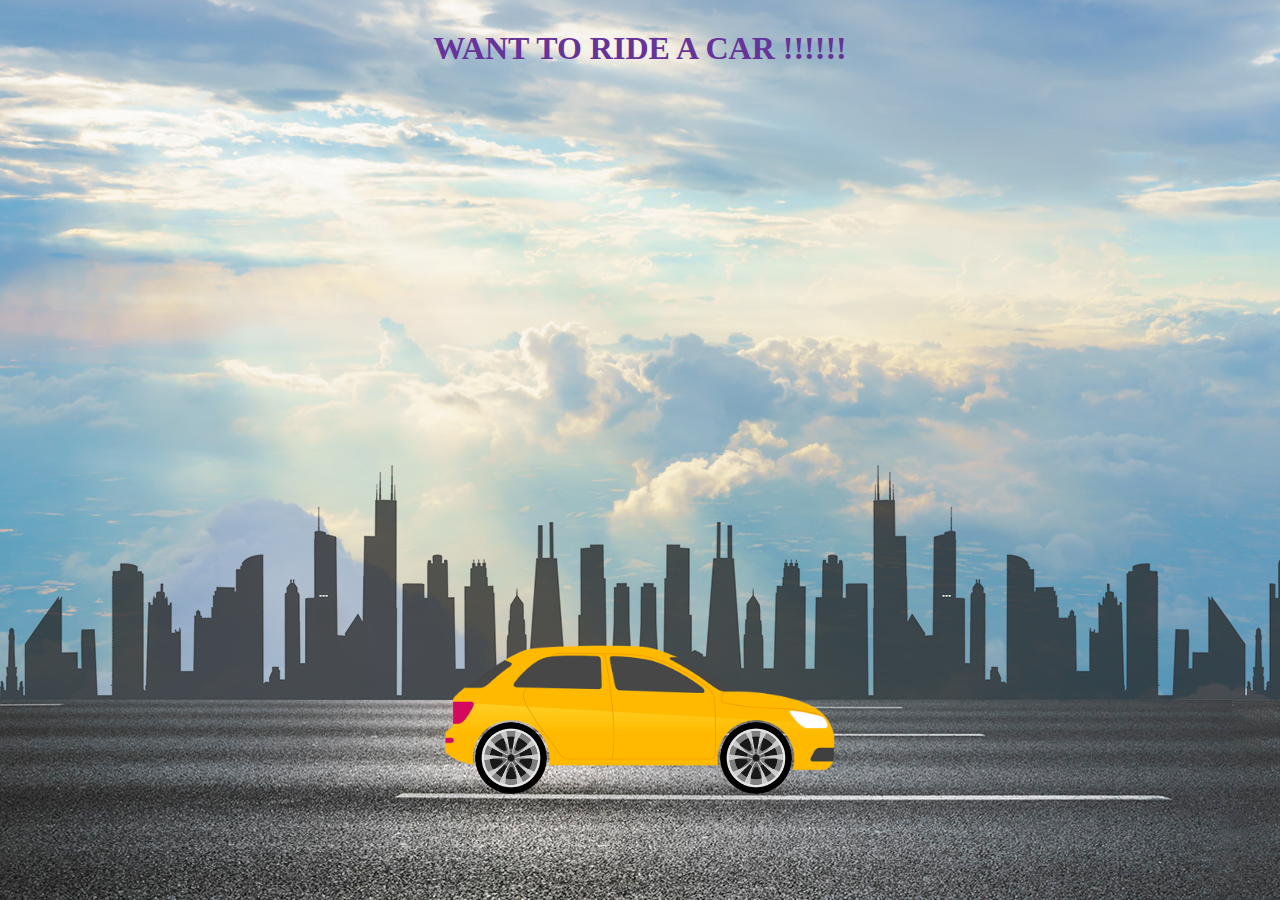
<file: Car Animation/index.html>
<html>
<head>
	<title>Moving car</title>
	<style>
		*{
			margin:0;
			padding: 0;
		}
		.hero{
			height: 100vh;
			width: 100%;
			background-image: url(sky.jpg);
			background-size: cover;
			background-position: center;
			position: relative;
			overflow-x: hidden;
			color:  rebeccapurple;
			text-align: center;
			/*margin-top: 30px;*/

		}
		h1{
			margin-top: 30px;
		}
		.highway{
			height: 200px;
			width: 500%;
			display: block;
			background-image: url(road.jpg);
			position: absolute;
			bottom: 0;
			left: 0;
			right: 0;
			z-index: 1;
			background-repeat: repeat-x;
			animation: highway 5s linear infinite;

		}
		@keyframes highway{
			100%{
				transform: translateX(-3400px);
			}
		}
		.city{
			height: 250px;
			width: 500%;
			background-image:url(city.png);
			position: absolute;
			bottom: 200px;
			left: 0;
			right: 0;
			display: block;
			z-index: 1;
			background-repeat: repeat-x;
			animation: city 20s linear infinite;

		}

		@keyframes city{
			100%{
				transform: translateX(-1400px);
			}
		}
		.car{
			width: 400px;
			left:50%;
			bottom: 100px;
			transform: translateX(-50%);
			position: absolute;
			z-index: 2;
		}
		.car img{
			width: 100%;
			animation: car 1s linear infinite;

		}
		@keyframes car{
			100%{
				transform: translateY(-1px);
			}
			50%{
				transform: translateY(1px);
			}
			0%{
				transform: translateY(-1px);
			}
		}
		.wheel{
			left:50%;
			bottom: 178px;
			transform: translateX(-50%);
			position: absolute;
			z-index: 2;

		}
		.wheel img{
			width:72px;
			height: 72px;
			animation: wheel 1s linear infinite;
		}
		.back-wheel{
			left:-165px;
			position: absolute;
		}
		.front-wheel{
			left: 80px;
			position: absolute;
		}
		@keyframes wheel{
			100%{
				transform: rotate(360deg);
			}
		}

	</style>
</head>
<body>
	<div class="hero">
		<h1>WANT TO RIDE A CAR !!!!!!</h1>
		<div class="highway"></div>
			<div class="city"></div>
			<div class="car">
				<img src="car.png">
			</div>
			<div class="wheel">
				<img src="wheel.png" class="back-wheel">
				<img src="wheel.png" class="front-wheel">
			</div>
				
	</div>
</body>
</html>
</file>
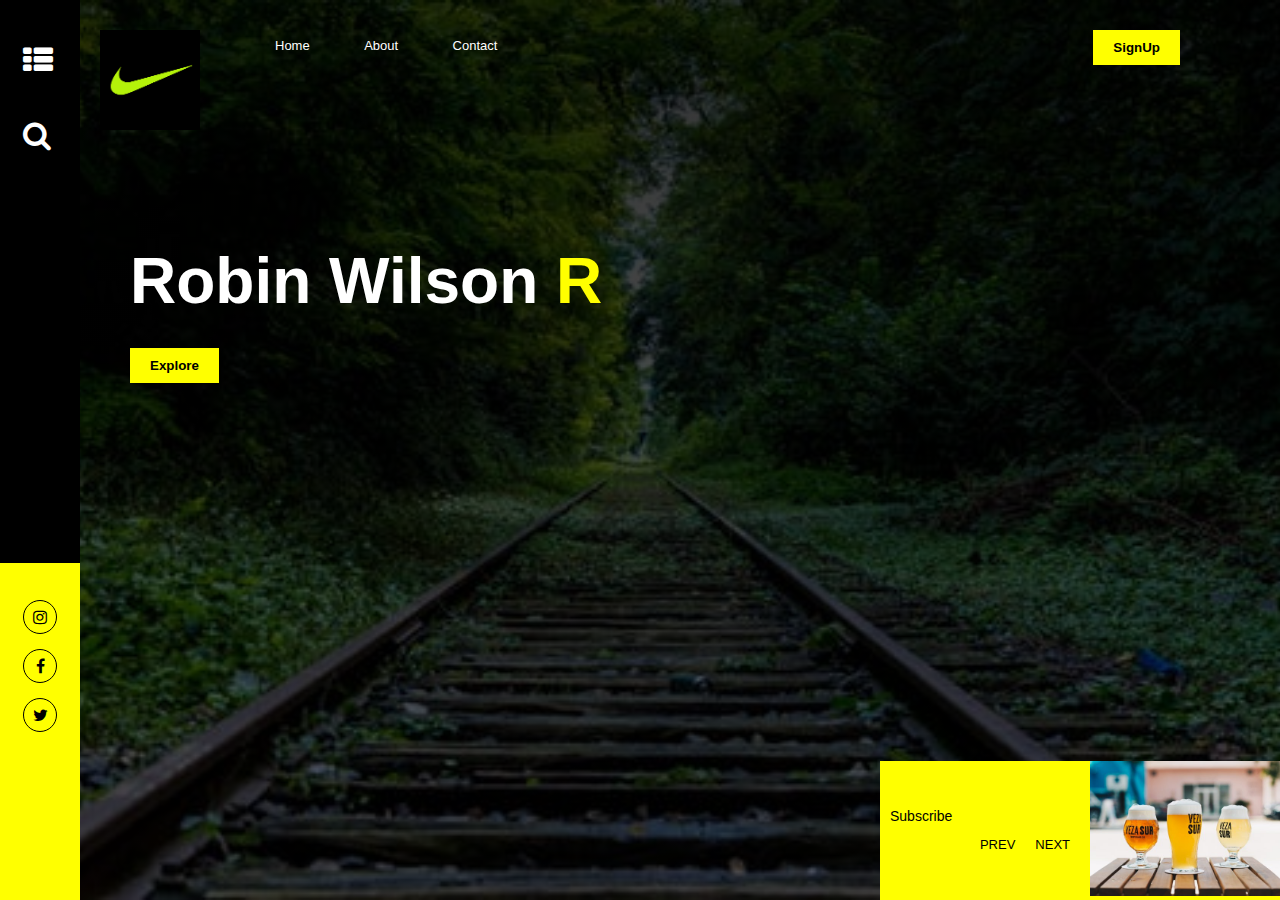
<file: Home Page/index.html>
<!DOCTYPE html>
<html>
<head>
	<title>Design</title>
	<meta name="viewport" content="width=device-width,initial-scale=1">
	<link rel="stylesheet" type="text/css" href="style.css">
	<link rel="stylesheet" type="text/css" href="https://stackpath.bootstrapcdn.com/font-awesome/4.7.0/css/font-awesome.min.css">
</head>
<body>
	<div class="hero">
		<div class="nav-bar">
			<div class="nav-logo">
				<img src="nike.png">
			</div>
			<div class="nav-links" id="nav-links">
				<i class="fa fa-close" onclick="closeMenu()"></i>
				<ul>
					<a href="#"><li>Home</li></a>
					<a href="#"><li>About</li></a>
					<a href="#"><li>Contact</li></a>
				</ul>
				<button type="button" class="btn">SignUp</button>
			</div>
			<i class="fa fa-bars" onclick="showMenu()"></i>
		</div>
		<div class="banner-title">
			<h1>Robin Wilson <span>R</span></h1>
			<button type="button" class="btn">Explore</button>
		</div>
		<div class="vertical-bar">
			<div class="search-icon">
				<i class="fa fa-th-list" aria-hidden="true"></i>
				<i class="fa fa-search" aria-hidden="true"></i>
			</div>
			<div class="social-icon">
				<i class="fa fa-instagram" aria-hidden="true"></i>
				<i class="fa fa-facebook" aria-hidden="true"></i>
				<i class="fa fa-twitter" aria-hidden="true"></i>

			</div>
			</div>
			<div class="notifications">
				<div class="contents">
					<small>Subscribe</small>
					<p><a href="#">PREV</a><a href="#">NEXT</a></p>
				</div>
				<div class="notification-img">
					<img src="beer.jpeg">
				</div>
			
		</div>
	</div>
<script type="text/javascript">
	var show=document.getElementById("nav-links");
	function showMenu(){
		show.style.right = "0";
	}
	
	function closeMenu(){
		show.style.right ="-200px";
	}
</script>
</body>
</html>
</file>
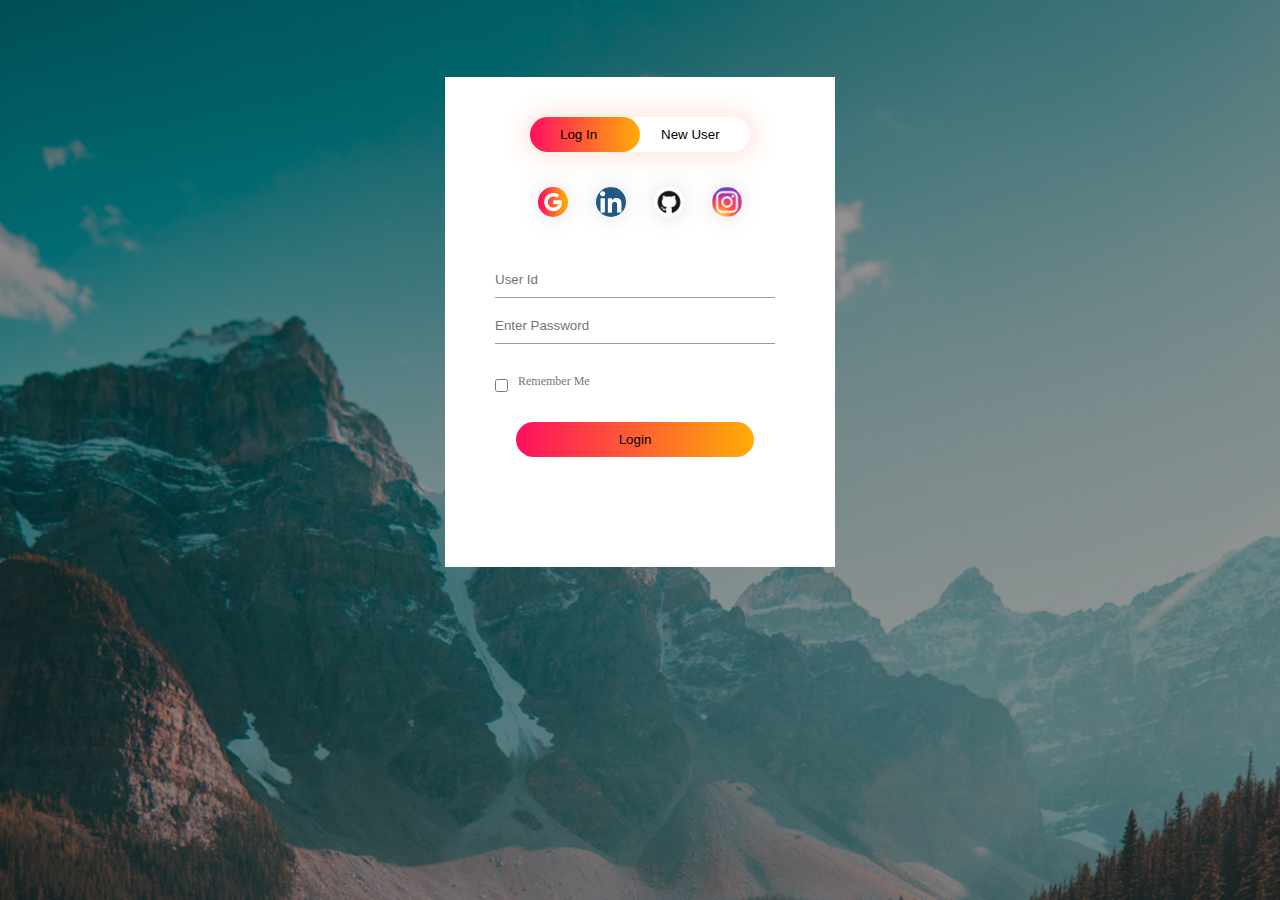
<file: Login-Register/index.html>
<html>
<head>
	<title>login and registration</title>
	<link rel="stylesheet" href="style.css">
</head>
	<body>
		<div class="hero">
			<div class="form-box">
				<div class="button-box">
					<div id="btn"></div>

					<button type="button" class="toggle-btn" onclick="login()">Log In</button>
					<button type="button" class="toggle-btn" onclick="register()">New User</button>
				</div>
			
			<div class="social-icons">
				<a href="https://www.google.com/"><img src="gp.png"></a>
				<a href="https://www.linkedin.com/in/robinrayappa"/><img src="image.png"></a>
				<a href="https://github.com/wilsonr19"><img src="GitHub.png"></a>
				<a href=""><img src="insta.png"></a>
			</div>
			<form class="input" id="login">
				<input type="text" class="input-field" placeholder="User Id" name="user" required>
				<input type="text" class="input-field" placeholder="Enter Password" name="password" required>
				<input type="checkbox" class="chech-box"><span>Remember Me</span>
				<button type="submit" class="submit-btn">Login</button>
			</form>

			<form class="input" id="register">
				<input type="text" class="input-field" placeholder="User Id" name="user" required>
				<input type="email" class="input-field" placeholder="Enter Email" name="email" required>
				<input type="text" class="input-field" placeholder="Enter Password" name="password" required>
				<input type="checkbox" class="chech-box"><span>I Agree</span>
				<button type="submit" class="submit-btn">New User</button>
			</form>
			</div>
		</div>

		<script>
			var x= document.getElementById("login");
			var y= document.getElementById("register");
			var z= document.getElementById("btn");

			function register(){
				x.style.left = "-400px";
				y.style.left = "50px";
				z.style.left = "110px";
			}

			function login(){
				x.style.left = "50px";
				y.style.left = "450px";
				z.style.left = "0px";
			}

			
		</script>
	</body>

</html>
</file>
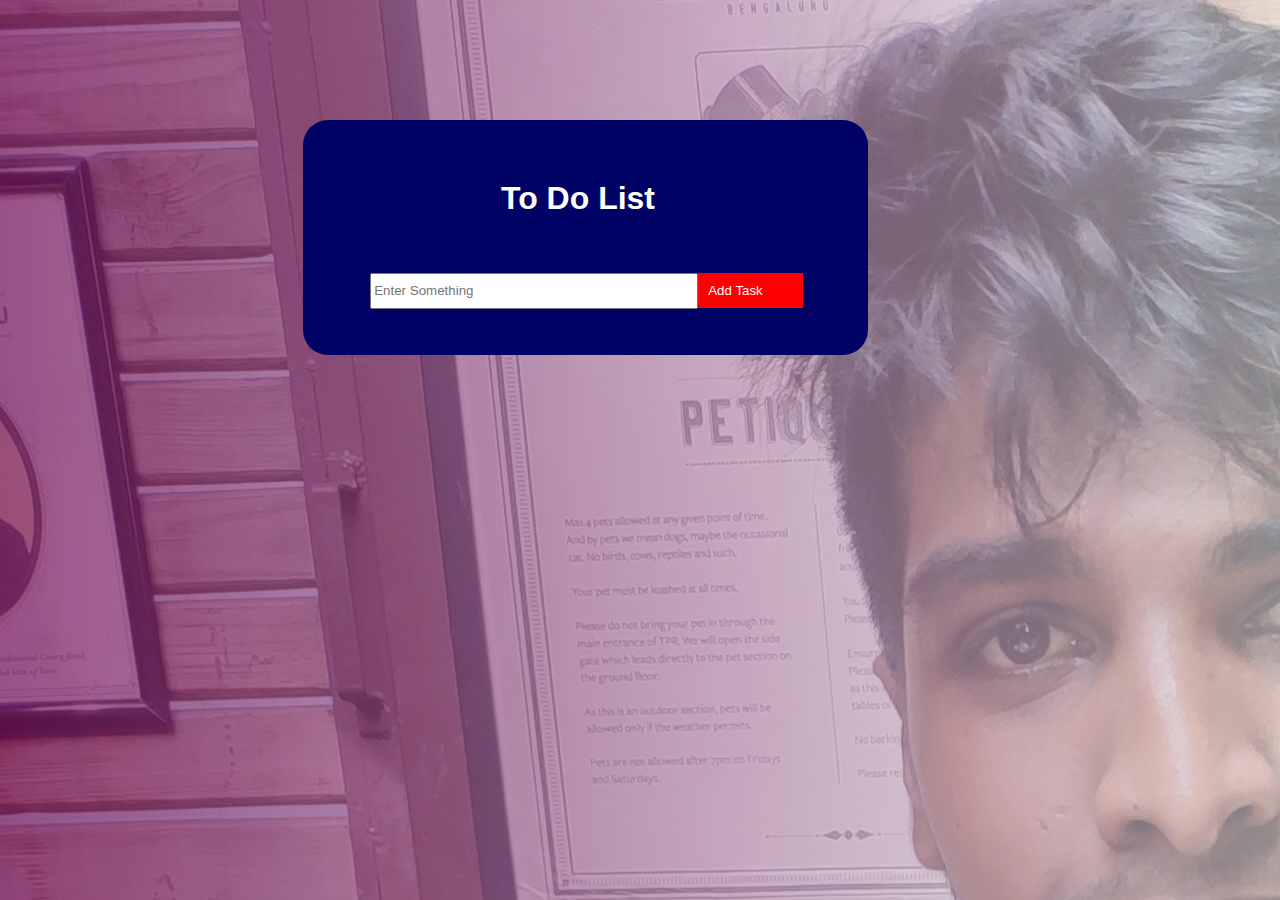
<file: ToDoList/index.html>
<!DOCTYPE html>
<html lang="en">
	<head>
		<meta charset="UTF-8">
  		<!--<meta name="description" content="Free Web tutorials">
  		<meta name="keywords" content="HTML,CSS,XML,JavaScript">
  		<meta name="author" content="John Doe">-->
  		<meta name="viewport" content="width=device-width, initial-scale=1.0 user-scalable=yes">
  		<link rel="stylesheet" type="text/css" href="mystyle.css">
	</head>
	<body>
		<div id="wrapper">
			<h1>To Do List</h1>
			<input id="task" placeholder="Enter Something"><button id="add">Add Task</button>
			<div id="todos"></div>
		</div>
		<script src="myscript.js"></script>
	</body>
</html>
</file>
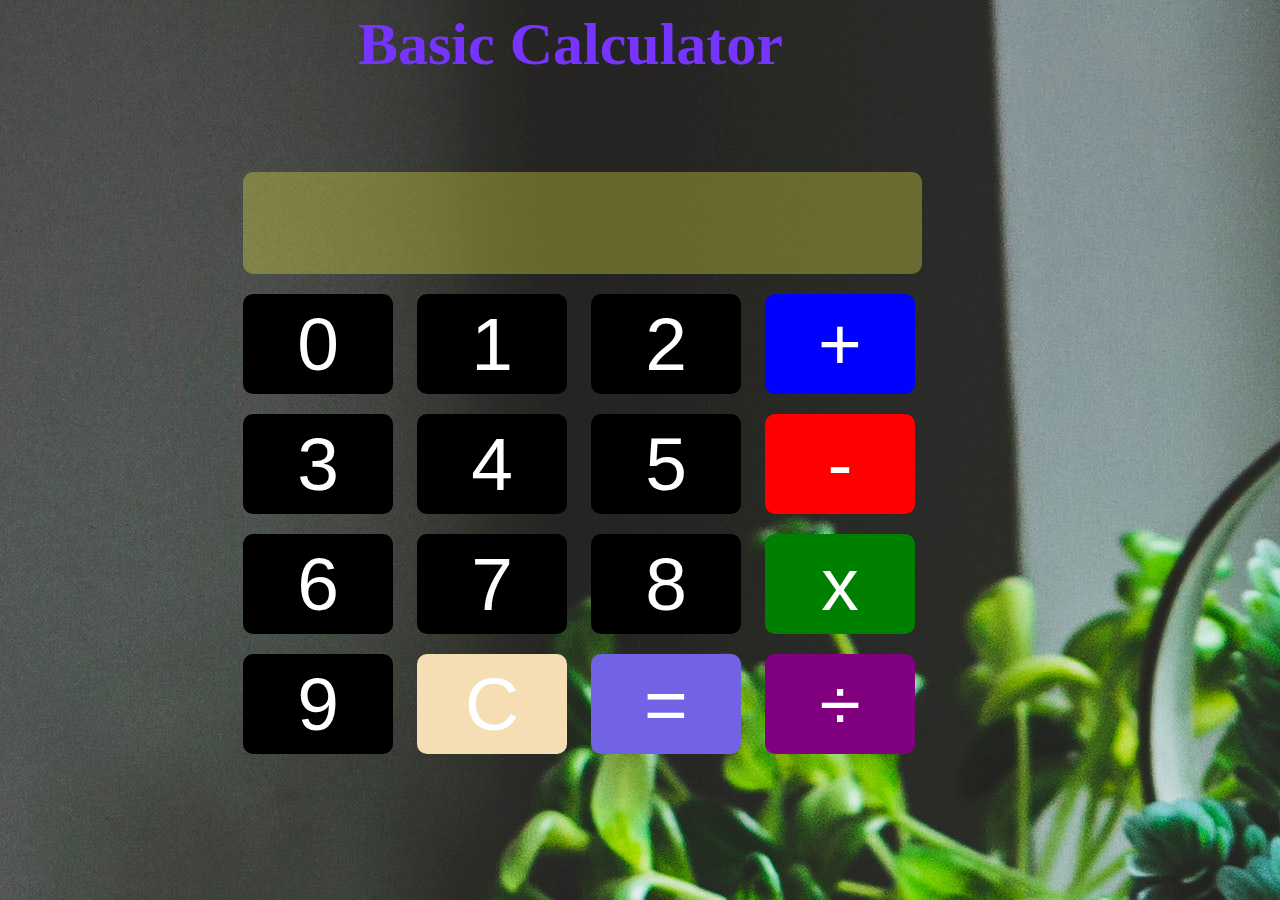
<file: Calculator/calculator.html>
<!DOCTYPE html>
<html>
	<head>
		
		<meta charset="utf-8">
		<meta name="description" content="Calculator">
  		<!--<meta name="keywords" content="HTML,CSS,XML,JavaScript">
  		<meta name="author" content="John Doe">-->
  		<meta name="viewport" content="width=device-width, initial-scale=1.0">
  		<link rel="stylesheet" type="text/css" href="style.css">
  		<title>Calculator</title>
</head>
	</head>
	<body>
		<h1>Basic Calculator</h1>
		<br/>
		<form id="myform" Name="calc">
			<input name="display" style="width:675px;height: 100px;text-align: center;background-color:#ee45;"><br/>
			<input type="button" value="0" onclick="calc.display.value+='0'">
			<input type="button" value="1" onclick="calc.display.value+='1'">
			<input type="button" value="2" onclick="calc.display.value+='2'">
			<input type="button" value="+"  onclick="calc.display.value+='+'" style="background-color: blue;"><br/>
			<input type="button" value="3" onclick="calc.display.value+='3'">
			<input type="button" value="4" onclick="calc.display.value+='4'">
			<input type="button" value="5" onclick="calc.display.value+='5'">
			<input type="button" value="-" onclick="calc.display.value+='-'" style="background-color: red;"><br/>
			<input type="button" value="6" onclick="calc.display.value+='6'">
			<input type="button" value="7" onclick="calc.display.value+='7'">
			<input type="button" value="8" onclick="calc.display.value+='8'">
			<input type="button" value="x" onclick="calc.display.value+='*'" style="background-color: green;"><br/>
			<input type="button" value="9" onclick="calc.display.value+='9'">
			<input type="button" value="C" onclick="calc.display.value=''" style="background-color: wheat;">
			<input type="button" value="=" onclick="calc.display.value=eval(calc.display.value)" style="background-color:#7262e4;">
			<input type="button" value="&#247;" onclick="calc.display.value+='/'" style="background-color:purple;">
			

		</form>
		
	</body>
</html>
</file>
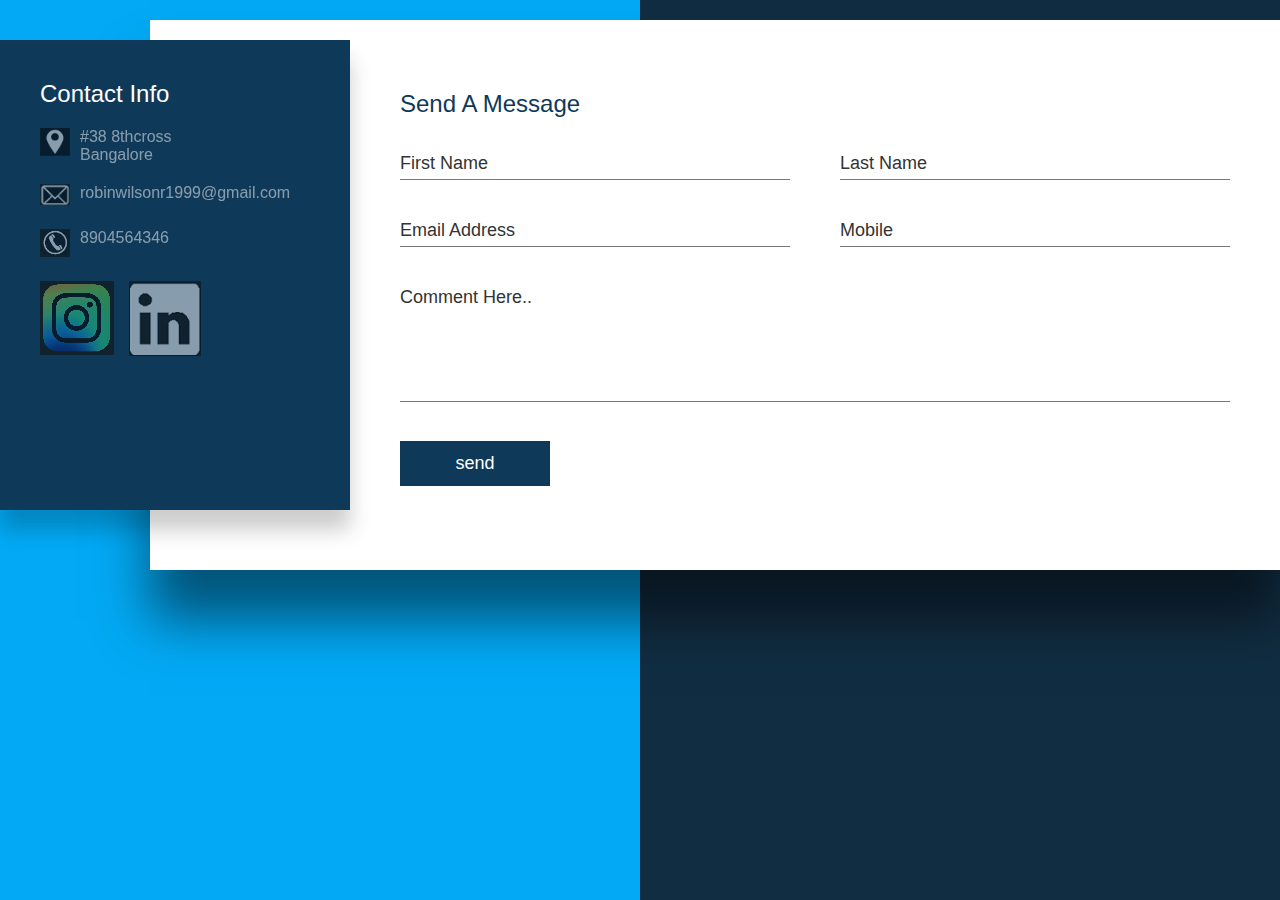
<file: Contact/index1.html>
<!DOCTYPE html>
<html>
<head>
	<title>Contact Info</title>
	<meta charset="utf-8">
	<meta name="viewport" content="width=device-width,initial-scale=1.0">
	<link rel="stylesheet" type="text/css" href="contact_style.css">
</head>
<body>
	<section>
	<div class="container">
		<div class="containerinfo">
			<div>
				<h2>Contact Info</h2>
				<ul class="info">
					<li>
						<span><img src="location.png"></span>
						<span>#38 8thcross<br>Bangalore</span>
					</li>
					<li>
						<span><img src="mail.png"></span>
						<span>robinwilsonr1999@gmail.com</span>
					</li>
					<li>
						<span><img src="contact.png"></span>
						<span>8904564346</span>
					</li>
				</ul>
				<ul class="sci">
					<li><a href="#"><img src="Instagram.png"></a></li>
					<li><a href="#"><img src="link.png"></a></li>
				</ul>
			</div>
		</div>
		<div class="contactform">
			<h2>Send A Message</h2>
			<div class="formbox">
				<div class="inputbox w50">
					<input type="text" name="name" required>
					<span>First Name</span>
				</div>
				<div class="inputbox w50">
					<input type="text" name="name" required>
					<span>Last Name</span>
				</div>
				<div class="inputbox w50">
					<input type="text" name="name" required>
					<span>Email Address</span>
				</div>
				<div class="inputbox w50">
					<input type="text" name="name" required>
					<span>Mobile</span>
				</div>
				<div class="inputbox w100">
					<textarea name="" required></textarea>
					<span>Comment Here..</span>
				</div>
				<div class="inputbox w50">
					<input type="submit" value="send">
					<!-- <span>First Name</span> -->
				</div>
			</div>
		</div>
	</div>
	</section>

</body>
</html>
</file>
<file: Home Page/style.css>
*{
	margin: 0;
	padding: 0;
	font-family: sans-serif;
}

.hero{
	height: 100vh;
	background-image: linear-gradient(rgba(0,0,0,0.8),rgba(0,0,0,0.6)),url(pexel.jpg);
	background-position: center;
	background-size: cover;
	overflow-x: hidden;
	position: relative;
}

.nav-bar{
	display: flex;
	padding: 30px 100px;
}

.nav-links{
	flex: 1;
}

.nav-logo img{
	width: 100px;
}

.nav-links ul{
	margin-left: 50px;
	display: inline;
}

.nav-links ul li{
	list-style: none;
	display: inline-block;
	padding: 8px 25px;
}

.nav-links ul a{
	color: #fff;
	text-decoration: none;
	font-size: 13px;
}

.nav-links ul li::after{
	content: '';
	width: 0;
	height: 2px;
	background:yellow;
	display: block;
	margin: auto;
	transition: .5s;

}

.nav-links ul li:hover::after{
	width: 100%;
}

.btn{
	padding: 10px 20px;
	border:0;
	background: yellow;
	font-weight: bold;
	cursor: pointer;
	/*float: right;*/
}

.nav-links .btn{
	float: right;
}

.banner-title{
	margin: 80px 130px;
	color: #fff;

}

.banner-title h1{
	font-size: 64px;
	margin-bottom: 30px;
}

.banner-title h1 span{
	color: yellow;
}

.vertical-bar{
	height:100%;
	background:#000;
	top:0;
	left: 0;
	position: absolute;
}

.search-icon{
	height: 60%;
	width: 80px;

}

.search-icon .fa{
	margin: 45px 23px;
	display: block;
	color: #fff;
	font-size: 30px;
	cursor: pointer;
}

.social-icon{
	height: 35%;
	width: 80px;
	background:yellow;
	text-align: center;
	padding-top: 27%;
	bottom: 0;
	position: absolute;
}

.social-icon .fa{
	margin: 15px 23px;
	display: block;
	padding: 8px;
	border:1px solid #000;
	border-radius: 50%;
	cursor: pointer;
}

.notifications{
	display: flex;
	width: 400px;
	right: 0;
	bottom: 0;
	position: absolute;
	background:yellow;
	align-items: center;
}

.contents{
	flex-basis: 50%;
	padding: 10px;
}

.notification-img{
	flex-basis: 50%;
}

.notification-img img{
	width:100% 
}

.contents a{
	text-decoration:none;
	color:#000;
	font-size: 13px;
	margin: 0 10px;
}

.contents p{
	text-align: right;
	margin-top: 10px;
}

.contents small{
	font-size: 14px;
}

.nav-bar .fa{
	display: none;
}

@media (max-width: 700px){
	.vertical-bar{
		display: none;
	}

	.banner-title{
		margin: 80px 40px;
	}

	.banner-title h1{
		font-size: 50px;
	}

	.notifications{
		width: 100%;
	}

	.nav-bar{
		padding: 10px 30px;
	}

	.fa-bars{
		position: absolute;
		right: 20px;
		top:10px;
	}

	.nav-bar .fa{
		display: block;
		color: #fff;
		margin: 10px 25px;
		font-size: 20px;
		cursor: pointer;
	}

	.nav-links{
		height: 100vh;
		width: 200px;
		background:#000;
		top:0;
		right: -200px;
		position: absolute;
		text-align: left;
		z-index: 2;
		transition: 0.5s;
	}

	.nav-links ul a{
		display: block;
	}

	.nav-links .btn{
		float: none;
		margin-left: 25px;
		margin-top: 10px;
	}
}
</file>
<file: Login-Register/style.css>
*{
	margin:0;
	padding:0;

}

.hero{
	height:100%;
	width:100%;
	background-image: linear-gradient(rgba(0,0,0,0.4),rgba(0,0,0,0.4)),url(banner.jpg); 
	background-position: center;
	background-size: cover;
	position: absolute;
}

.form-box{
	width: 380px;
	height: 480px;
	position: relative;
	margin: 6% auto;
	background: #fff;
	padding: 5px;
	overflow: hidden;
}

.button-box{
	width: 220px;
	margin: 35px auto;
	position: relative;
	box-shadow: 0 0 20px 9px #ff61241f;
	border-radius: 30px;

}

.toggle-btn{
	padding: 10px 30px;
	cursor: pointer;
	background: transparent;
	border:0;
	outline: none;
	position:relative;
}

#btn{
	top: 0;
	left: 0;
	position:absolute;
	width: 110px;
	height: 100%;
	background :linear-gradient(to right, #ff105f, #ffad06);
	border-radius: 30px;
	transition: .5s;
}

.social-icons{
	margin: 30px auto;
	text-align: center;
}
.social-icons img{
	width: 30px;
	margin: 0 12px;
	box-shadow: 0 0 20px 0 #7f7f7f3d;
	cursor: pointer;
	border-radius: 50%;

}

.input{
	top:180px;
	position:absolute;
	width:280px;
	transition: .5s;
}

.input-field{
	width:100%;
	padding:10px 0 ;
	margin: 5px 0 ;
	border-left: 0;
	border-right: 0;
	border-top: 0;
	border-bottom: 1px solid  #999;
	outline: none;
	background: transparent;

}

#login{
	left:50px;
}

#register{
	left:450px;
}

.submit-btn{
	width: 85%;
	padding: 10px 30px ;
	cursor: pointer;
	display:block;
	margin: auto;
	background: linear-gradient(to right, #ff105f, #ffad06);
	border:0;
	outline: none;
	border-radius: 30px;

}

.chech-box{
	margin: 30px 10px 30px 0;

}

span{
	color:#777;
	font-size: 12px;
	position: absolute;
	bottom: 68px
}
</file>
<file: ToDoList/mystyle.css>
body{
	text-align: center;
	/*background-color: #6495ed;*/
	color:white;
	font-family: helvetica,Arial;
	background-image: linear-gradient(to left, rgba(245, 246, 252, 0.52), rgba(117, 19, 93, 0.73)),url(robin.jpg);
	height: 500px;
	/*width: 100px;*/
	/*position: relative;
	background-size: cover;
	background-position:center;*/
	/*background-repeat: no-repeat;*/
}

#add{
	background-color: red;
	border: 0;
	color: white;
	padding: 10px 10px;
	padding-right: 40px;
	cursor: pointer;
	margin-top: 35px;
}

.remove{
	background-color: powderblue;
	margin-top: 13px;
	float:right;
	clear:both;
	padding-right: 20px;
	border-radius: 5px;
	width: 60px;
	height: 20px;
	border-style: none;

}

#wrapper{
	width: 450px;
	background-color: #000365;
	margin-top: 120px;
	margin-left: 295px;
	padding-right:65px;
	padding-top: 30px;
	padding-left:50px;
	padding-bottom:30px;
	border-radius: 25px;

}

ul{
	list-style: none;
	text-align: left;
	line-height: 35px;
}

#task{
	width: 320px;
	height: 30px;
	margin-left: 17px;
}

h1{
	margin-top: 30px;
}
</file>
<file: Calculator/style.css>
input{
	width: 150px;
	height: 100px;
	font-size: 75px;
	border-radius:10px ;
	margin: 10px;
	color:#fff ;
	background-color: #000;
	border-style: none;
}

#myform{
	margin-left:225px ;
	margin-top: 25px;
	align-items: center;
}

h1{
	/*text-align: center;*/
	margin-left: 350px;
	margin-top: 10px;
	font-size: 60px;


}
body{
	background-color: powderblue;
	color:#7834ff;
	background-image:url(s.jpg);
	height: 500px;
	
}
</file>
<file: Contact/contact_style.css>
@import url('https://fonts.googleapis.com.css2?family=Poppins:wght2200;300;400;500;600;700;800;900&display=swap');
*{
	margin: 0;
	padding: 0;
	box-sizing: border-box;
	font-family: 'Poppins', sans-serif;
}

section{
	position: relative;
	justify-content: center;
	align-items: center;
	min-height: 100vh;
	background:#112d42;
}

section::before{
	content: '';
	position: absolute;
	top: 0;
	left: 0;
	width: 50%;
	height: 100%;
	background:#03a9f4;
}

section .container{
	position: relative;
	min-width: 1100px;
	min-height: 550px;
	display: flex;
	z-index: 1000;
}

section .container .containerinfo{
	position: absolute;
	top: 40px;
	width: 350px;
	height: calc(100% - 80px);
	background:#0f3959;
	z-index: 1;
	padding: 40px;
	display: flex;
	flex-direction: column;
	justify-content:space-between;
	box-shadow: 0 20px 20px rgba(0,0,0,0.2); 
}

section .container .containerinfo h2{
	color: #fff;
	font-size: 24px;
	font-weight: 500;
}

section .container .containerinfo .info{
	position: relative;
	margin: 20px 0;
}

section .container .containerinfo .info li{
	position: relative;
	list-style: none;
	display: flex;
	margin: 20px 0;
	cursor: pointer;
	align-items: flex-start;
}

section .container .containerinfo .info li span:nth-child(1){
	width: 30px;
	min-width: 30px;
}

section .container .containerinfo .info li span:nth-child(1) img{
	max-width: 100%;
	filter: invert(1);
	opacity: 0.5;
}

section .container .containerinfo .info li span:nth-child(2){
	color: #fff;
	margin-left: 10px;
	font-weight: 300;
	opacity: 0.5;
}

section .container .containerinfo .info li:hover span:nth-child(1) img,

section .container .containerinfo .info li:hover span:nth-child(2){
	opacity: 1;
}

section .container .containerinfo .sci{
	position: relative;
	display: flex;
}

section .container .containerinfo .sci li{
	list-style: none;
	margin-right: 15px;
}

section .container .containerinfo .sci li a{
	text-decoration: none;
}

section .container .containerinfo .sci li a img{
	filter: invert(1);
	opacity: 0.5;
}

section .container .containerinfo .sci li:hover a img{
	opacity: 1;
}

section .container .contactform{
	position: absolute;
	padding: 70px 50px;
	background:#fff;
	margin-left: 150px;
	padding-left: 250px;
	margin-top: 20px;
	margin-right: 200px;
	/*padding-right: 200px;*/
	width: calc(100% - 150px);
	height: 100%;
	box-shadow: 0 50px 50px rgba(0,0,0,0.5);

}

section .container .contactform h2{
	color: #0f3959;
	font-size: 24px;
	font-weight: 500;
}

section .container .contactform .formbox{
	position: relative;
	display: flex;
	justify-content: space-between;
	flex-wrap: wrap;
	padding-top: 30px;
}

section .container .contactform .formbox .inputbox{
	position: relative;
	margin:0 0 35px 0;
}

section .container .contactform .formbox .inputbox.w50{
	width: 47%;
}

section .container .contactform .formbox .inputbox.w100{
	width: 100%;
}

section .container .contactform .formbox .inputbox textarea,
section .container .contactform .formbox .inputbox input{
	width: 100% !important;
	padding: 5px 0;
	font-size: 18px;
	font-weight: 300;
	color: #333;
	resize: none;
	border: none;
	border-bottom: 1px solid #777;
	outline: none;
}

section .container .contactform .formbox .inputbox textarea{
	min-height: 120px;

}

section .container .contactform .formbox .inputbox span{
	position: absolute;
	left: 0;
	padding: 5px 0;
	font-size: 18px;
	font-weight: 300; 
	color: #333;
	transition: 0.5s;
	pointer-events: none;
}

section .container .contactform .formbox .inputbox textarea:focus ~ span,
section .container .contactform .formbox .inputbox input:focus ~ span,
section .container .contactform .formbox .inputbox textarea:valid ~ span,
section .container .contactform .formbox .inputbox input:valid ~ span{
	transform: translateY(-20px);
	font-size: 12px;
	font-weight: 400;
	letter-spacing: 1px;
	color:#ff568c;
}

section .container .contactform .formbox .inputbox input[type="submit"]
{
	position: relative;
	cursor: pointer;
	background:#0f3959;
	color:#fff;
	border:none;
	max-width: 150px;
	padding: 12px;
}

section .container .contactform .formbox .inputbox input[type="submit"]:hover{
	background:#ff568c;
}
</file>
